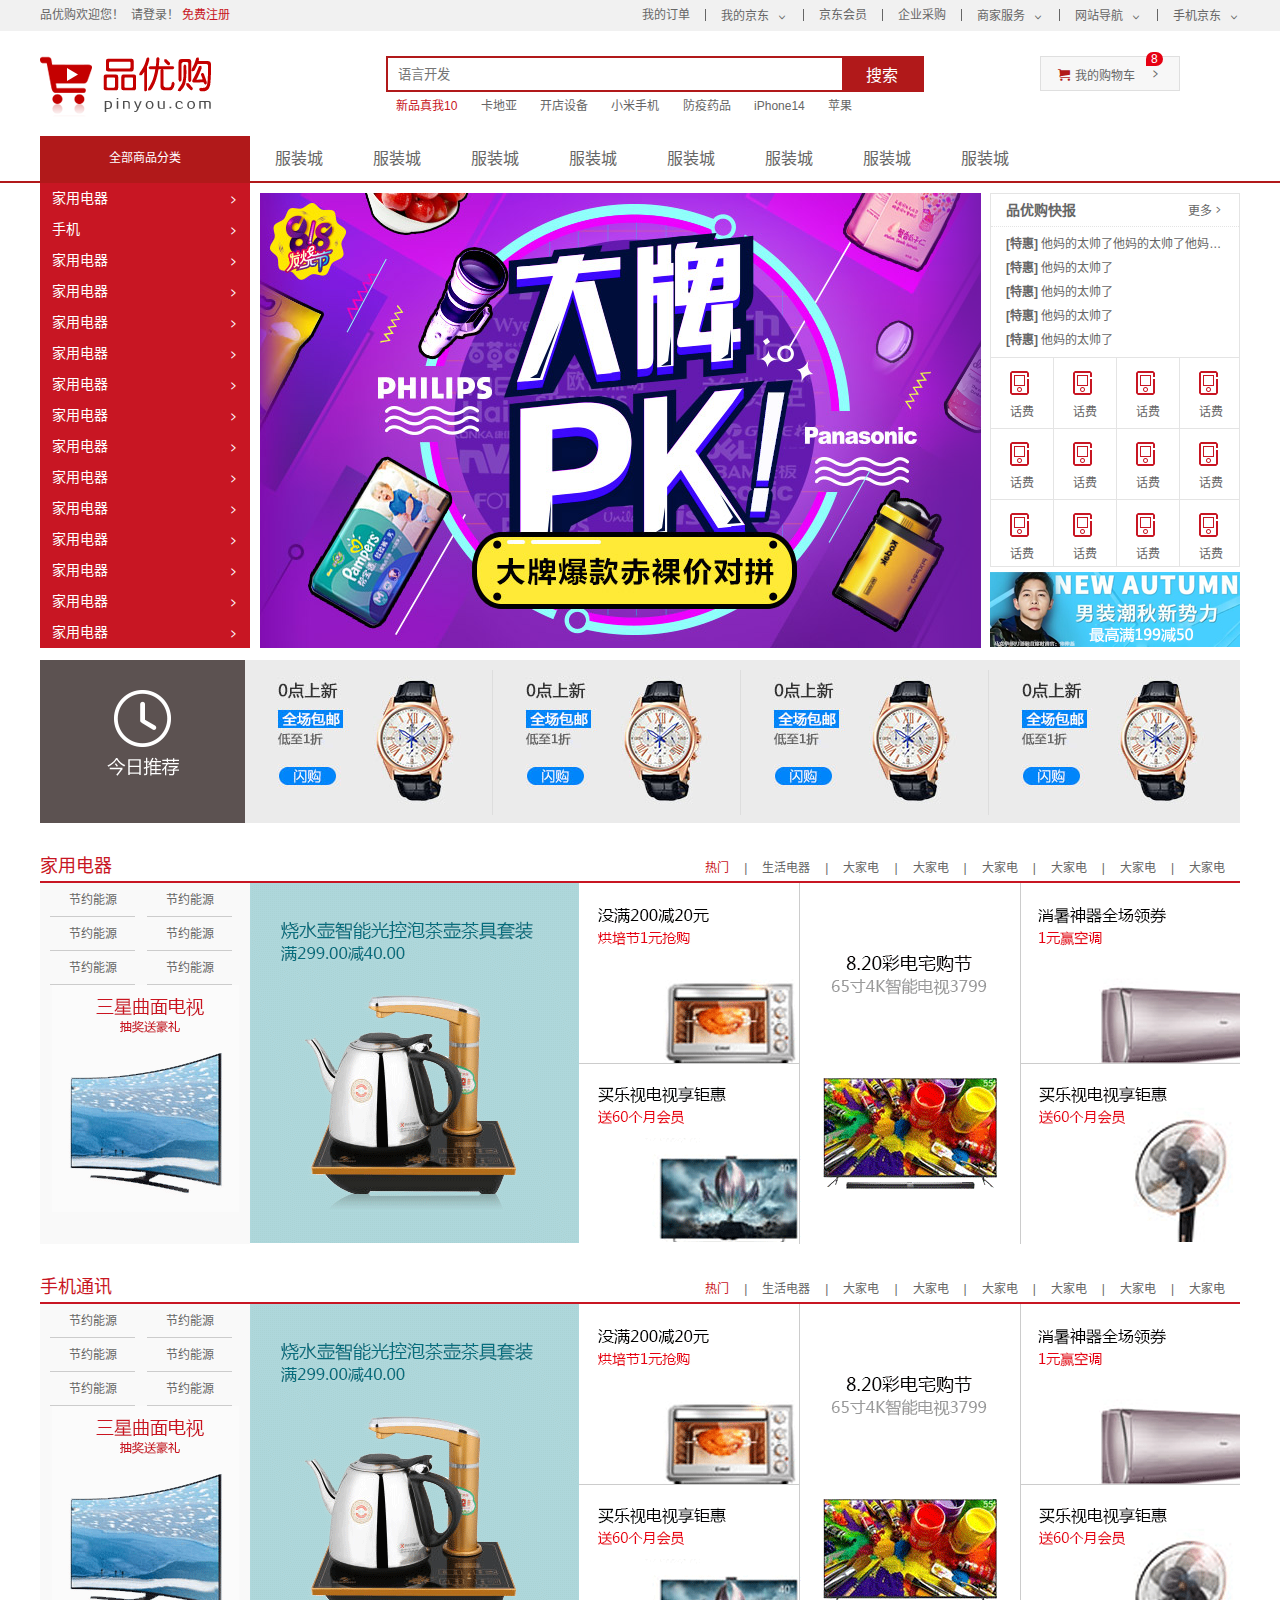
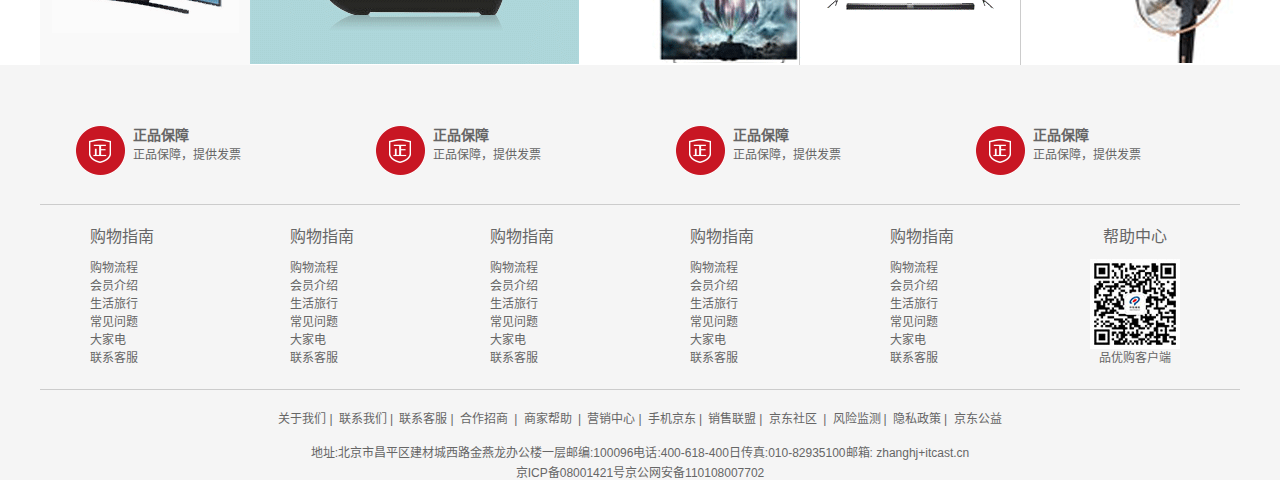
<file: shopping/index.html>
<!DOCTYPE html>
<html lang="zh-CN">

<head>
    <meta charset="UTF-8">
    <meta http-equiv="X-UA-Compatible" content="IE=edge">
    <meta name="viewport" content="width=device-width, initial-scale=1.0">
    <title>品优购商城-综合网购首选-正品低价、品质保障、配送及时、轻松购物！</title>
    <!-- 网站说明 -->
    <meta name="description"
        content="京东JD.COM-专业的综合网上购物商城，为您提供正品低价的购物选择、优质便捷的服务体验。商品来自全球数十万品牌商家，囊括家电、手机、电脑、服装、居家、母婴、美妆、个护、食品、生鲜等丰富品类，满足各种购物需求。" />
    <!-- 关键字 -->
    <meta name="Keywords" content="网上购物,网上商城,家电,手机,电脑,服装,居家,母婴,美妆,个护,食品,生鲜,京东" />

    <!-- 引入favicon图标 -->
    <link rel="shortcut icon" href="favicon.ico" />
    <!-- 引入初始化样式文件 -->
    <link rel="stylesheet" href="css/base.css">
    <!-- 引入公共的样式文件 -->
    <link rel="stylesheet" href="css/common.css">
    <!-- index.css -->
    <link rel="stylesheet" href="css/index.css">
</head>

<body>
    <!-- 快捷导航模块 start-->
    <section class="shortcut">
        <div class="w">
            <div class="fl">
                <ul>
                    <li>品优购欢迎您！ &nbsp;</li>
                    <li><a href="#">请登录！&nbsp;</a><a href="register.html" class="style_red">免费注册</a></li>
                </ul>
            </div>
            <div class="fr">
                <ul>
                    <li>我的订单</li>
                    <li></li>
                    <li class="arrow-icon">我的京东</li>
                    <li></li>
                    <li> 京东会员</li>
                    <li></li>
                    <li>企业采购</li>
                    <li></li>
                    <li class="arrow-icon">商家服务</li>
                    <li></li>
                    <li class="arrow-icon">网站导航</li>
                    <li></li>
                    <li class="arrow-icon">手机京东</li>
                </ul>
            </div>
        </div>
    </section>
    <!-- 快捷导航模块 end-->
    <!-- header 头部模块制作 start-->
    <header class="header w">
        <!-- logo -->
        <div class="logo">
            <h1><a href="index.html" title="品优购商城">品优购商城</a></h1>
        </div>
        <!-- search -->
        <div class="search">
            <input type="search" placeholder="语言开发">
            <button>搜索</button>
        </div>
        <!-- hotwords模块制作 -->
        <div class="hotwords">
            <a href="#" class="style_red">新品真我10</a>
            <a href="#"> 卡地亚</a>
            <a href="#"> 开店设备</a>
            <a href="#">小米手机</a>
            <a href="#">防疫药品</a>
            <a href="#"> iPhone14</a>
            <a href="#">苹果</a>
        </div>
        <!-- 购物车模块 -->
        <div class="shopcar">我的购物车
            <i class="count">8</i>
        </div>
    </header>
    <!-- header end -->
    <!-- nav模块制作 start -->
    <nav class="nav">
        <div class="w">
            <div class="dropdown">
                <div class="dt">全部商品分类</div>
                <div class="dd">
                    <ul>
                        <li><a href="#">家用电器</a></li>
                        <li><a href="list.html">手机</a></li>
                        <li><a href="#">家用电器</a></li>
                        <li><a href="#">家用电器</a></li>
                        <li><a href="#">家用电器</a></li>
                        <li><a href="#">家用电器</a></li>
                        <li><a href="#">家用电器</a></li>
                        <li><a href="#">家用电器</a></li>
                        <li><a href="#">家用电器</a></li>
                        <li><a href="#">家用电器</a></li>
                        <li><a href="#">家用电器</a></li>
                        <li><a href="#">家用电器</a></li>
                        <li><a href="#">家用电器</a></li>
                        <li><a href="#">家用电器</a></li>
                        <li><a href="#">家用电器</a></li>
                    </ul>
                </div>
            </div>
            <div class="navitems">
                <ul>
                    <li><a href="#">服装城</a></li>
                    <li><a href="#">服装城</a></li>
                    <li><a href="#">服装城</a></li>
                    <li><a href="#">服装城</a></li>
                    <li><a href="#">服装城</a></li>
                    <li><a href="#">服装城</a></li>
                    <li><a href="#">服装城</a></li>
                    <li><a href="#">服装城</a></li>
                </ul>
            </div>
        </div>
    </nav>
    <!-- nav模块 end -->
    <!-- 首页main模块 start -->
    <div class="w">
        <div class="main">
            <div class="focus">
                <ul>
                    <li><img src="./upload/focus1.png" alt=""></li>
                </ul>
            </div>
            <div class="newsflash">
                <div class="news">
                    <div class="news-hd">
                        <h5>品优购快报</h5>
                        <a href="#" class="more">更多</a>
                    </div>
                    <div class="news-bd">
                        <ul>
                            <li><a href="#"><strong>[特惠]</strong> 他妈的太帅了他妈的太帅了他妈的太帅了 </a></li>
                            <li><a href="#"><strong>[特惠]</strong> 他妈的太帅了</a></li>
                            <li><a href="#"><strong>[特惠]</strong> 他妈的太帅了</a></li>
                            <li><a href="#"><strong>[特惠]</strong> 他妈的太帅了</a></li>
                            <li><a href="#"><strong>[特惠]</strong> 他妈的太帅了</a></li>
                        </ul>
                    </div>
                </div>
                <div class="lifeservice">
                    <ul>
                        <li>
                            <i></i>
                            <p>话费</p>
                        </li>
                        <li>
                            <i></i>
                            <p>话费</p>
                        </li>
                        <li>
                            <i></i>
                            <p>话费</p>
                        </li>
                        <li>
                            <i></i>
                            <p>话费</p>
                        </li>
                        <li>
                            <i></i>
                            <p>话费</p>
                        </li>
                        <li>
                            <i></i>
                            <p>话费</p>
                        </li>
                        <li>
                            <i></i>
                            <p>话费</p>
                        </li>
                        <li>
                            <i></i>
                            <p>话费</p>
                        </li>
                        <li>
                            <i></i>
                            <p>话费</p>
                        </li>
                        <li>
                            <i></i>
                            <p>话费</p>
                        </li>
                        <li>
                            <i></i>
                            <p>话费</p>
                        </li>
                        <li>
                            <i></i>
                            <p>话费</p>
                        </li>
                    </ul>
                </div>
                <div class="bargain">
                    <img src="./upload/bargain.png" alt="">
                </div>
            </div>
        </div>
    </div>
    <!-- 首页main模块 end -->
    <!-- 推荐模块  start-->
    <div class="recom w">
        <div class="recom_hd">
            <img src="./images/recom.png" alt="">
        </div>
        <div class="recom_bd">
            <ul>
                <li><img src="./upload/recom_03.jpg" alt=""></li>
                <li><img src="./upload/recom_03.jpg" alt=""></li>
                <li><img src="./upload/recom_03.jpg" alt=""></li>
                <li><img src="./upload/recom_03.jpg" alt=""></li>
            </ul>
        </div>
    </div>
    <!-- 推荐模块  end-->
    <!-- 楼层区制作start -->
    <div class="floor">
        <!-- 1楼家用电器楼层 -->
        <div class="w shouji">
            <div class="box_hd">
                <h3>家用电器</h3>
                <div class="tab_list">
                    <ul>
                        <li><a href="#" class="style_red">热门</a>|</li>
                        <li><a href="#">生活电器</a>|</li>
                        <li><a href="#">大家电</a>|</li>
                        <li><a href="#">大家电</a>|</li>
                        <li><a href="#">大家电</a>|</li>
                        <li><a href="#">大家电</a>|</li>
                        <li><a href="#">大家电</a>|</li>
                        <li><a href="#">大家电</a></li>
                    </ul>
                </div>
            </div>
            <div class="box_bd">
                <div class="tab_content">
                    <div class="tab_list_item">
                        <div class="col_210">
                            <ul>
                                <li><a href="#">节约能源</a></li>
                                <li><a href="#">节约能源</a></li>
                                <li><a href="#">节约能源</a></li>
                                <li><a href="#">节约能源</a></li>
                                <li><a href="#">节约能源</a></li>
                                <li><a href="#">节约能源</a></li>
                            </ul>
                            <a href="#"><img src="./upload/floor-1-1.png" alt=""></a>
                        </div>
                        <div class="col_329">
                            <a href="#">
                                <img src="./upload/floor-1-b01.png" alt="">
                            </a>
                        </div>
                        <div class="col_221">
                            <a href="#" class="bb"><img src="./upload/floor-1-2.png" alt=""></a>
                            <a href="#"><img src="./upload/floor-1-3.png" alt=""></a>
                        </div>
                        <div class="col_221">
                            <a href="#"><img src="./upload/floor-1-4.png" alt=""></a>
                        </div>
                        <div class="col_219">
                            <a href="#" class="bb"><img src="./upload/floor-1-5.png" alt=""></a>
                            <a href="#"><img src="./upload/floor-1-6.png" alt=""></a>
                        </div>
                    </div>
                </div>
            </div>
        </div>
        <!--2楼手机通讯楼层  -->
        <div class="w jiadian">
            <div class="box_hd">
                <h3>手机通讯</h3>
                <div class="tab_list">
                    <ul>
                        <li><a href="#" class="style_red">热门</a>|</li>
                        <li><a href="#">生活电器</a>|</li>
                        <li><a href="#">大家电</a>|</li>
                        <li><a href="#">大家电</a>|</li>
                        <li><a href="#">大家电</a>|</li>
                        <li><a href="#">大家电</a>|</li>
                        <li><a href="#">大家电</a>|</li>
                        <li><a href="#">大家电</a></li>
                    </ul>
                </div>
            </div>
            <div class="box_bd">
                <div class="tab_content">
                    <div class="tab_list_item">
                        <div class="col_210">
                            <ul>
                                <li><a href="#">节约能源</a></li>
                                <li><a href="#">节约能源</a></li>
                                <li><a href="#">节约能源</a></li>
                                <li><a href="#">节约能源</a></li>
                                <li><a href="#">节约能源</a></li>
                                <li><a href="#">节约能源</a></li>
                            </ul>
                            <a href="#"><img src="./upload/floor-1-1.png" alt=""></a>
                        </div>
                        <div class="col_329">
                            <a href="#">
                                <img src="./upload/floor-1-b01.png" alt="">
                            </a>
                        </div>
                        <div class="col_221">
                            <a href="#" class="bb"><img src="./upload/floor-1-2.png" alt=""></a>
                            <a href="#"><img src="./upload/floor-1-3.png" alt=""></a>
                        </div>
                        <div class="col_221">
                            <a href="#"><img src="./upload/floor-1-4.png" alt=""></a>
                        </div>
                        <div class="col_219">
                            <a href="#" class="bb"><img src="./upload/floor-1-5.png" alt=""></a>
                            <a href="#"><img src="./upload/floor-1-6.png" alt=""></a>
                        </div>
                    </div>
                </div>
            </div>
        </div>
        <!-- 底部模块制作 start -->
        <footer class="footer">
            <div class="w">
                <div class="mod_servive">
                    <ul>
                        <li>
                            <h5></h5>
                            <div class="service_txt">
                                <h4>正品保障</h4>
                                <p>正品保障，提供发票</p>
                            </div>
                        </li>
                        <li>
                            <h5></h5>
                            <div class="service_txt">
                                <h4>正品保障</h4>
                                <p>正品保障，提供发票</p>
                            </div>
                        </li>
                        <li>
                            <h5></h5>
                            <div class="service_txt">
                                <h4>正品保障</h4>
                                <p>正品保障，提供发票</p>
                            </div>
                        </li>
                        <li>
                            <h5></h5>
                            <div class="service_txt">
                                <h4>正品保障</h4>
                                <p>正品保障，提供发票</p>
                            </div>
                        </li>
                    </ul>
                </div>
                <div class="mod_help">
                    <dl>
                        <dt>购物指南</dt>
                        <dd><a href="#"> 购物流程</a></dd>
                        <dd><a href="#"> 会员介绍</a></dd>
                        <dd><a href="#"> 生活旅行</a></dd>
                        <dd><a href="#"> 常见问题</a></dd>
                        <dd><a href="#"> 大家电</a></dd>
                        <dd><a href="#"> 联系客服</a></dd>
                    </dl>
                    <dl>
                        <dt>购物指南</dt>
                        <dd><a href="#"> 购物流程</a></dd>
                        <dd><a href="#"> 会员介绍</a></dd>
                        <dd><a href="#"> 生活旅行</a></dd>
                        <dd><a href="#"> 常见问题</a></dd>
                        <dd><a href="#"> 大家电</a></dd>
                        <dd><a href="#"> 联系客服</a></dd>
                    </dl>
                    <dl>
                        <dt>购物指南</dt>
                        <dd><a href="#"> 购物流程</a></dd>
                        <dd><a href="#"> 会员介绍</a></dd>
                        <dd><a href="#"> 生活旅行</a></dd>
                        <dd><a href="#"> 常见问题</a></dd>
                        <dd><a href="#"> 大家电</a></dd>
                        <dd><a href="#"> 联系客服</a></dd>
                    </dl>
                    <dl>
                        <dt>购物指南</dt>
                        <dd><a href="#"> 购物流程</a></dd>
                        <dd><a href="#"> 会员介绍</a></dd>
                        <dd><a href="#"> 生活旅行</a></dd>
                        <dd><a href="#"> 常见问题</a></dd>
                        <dd><a href="#"> 大家电</a></dd>
                        <dd><a href="#"> 联系客服</a></dd>
                    </dl>
                    <dl>
                        <dt>购物指南</dt>
                        <dd><a href="#"> 购物流程</a></dd>
                        <dd><a href="#"> 会员介绍</a></dd>
                        <dd><a href="#"> 生活旅行</a></dd>
                        <dd><a href="#"> 常见问题</a></dd>
                        <dd><a href="#"> 大家电</a></dd>
                        <dd><a href="#"> 联系客服</a></dd>
                    </dl>
                    <dl>
                        <dt>帮助中心</dt>
                        <dd>
                            <img src="./images/wx_cz.jpg" alt="">
                            品优购客户端
                        </dd>
                    </dl>
                </div>
                <div class="mod_copyright">
                    <div class="links">
                        <a href=""> 关于我们</a>|
                        <a href=""> 联系我们</a>|
                        <a href=""> 联系客服</a>|
                        <a href="">合作招商 </a>|
                        <a href="">商家帮助</a> |
                        <a href="">营销中心</a>|
                        <a href=""> 手机京东</a>|
                        <a href="">销售联盟</a>|
                        <a href="">京东社区 </a>|
                        <a href="">风险监测</a>|
                        <a href="">隐私政策</a>|
                        <a href="">京东公益 </a>
                    </div>
                    <div class="copyright">地址:北京市昌平区建材城西路金燕龙办公楼一层邮编:100096电话:400-618-400日传真:010-82935100邮箱:
                        zhanghj+itcast.cn <br>京ICP备08001421号京公网安备110108007702
                    </div>
                </div>
            </div>
        </footer>
        <!-- 底部模块制作 end -->

</body>

</html>
</file>
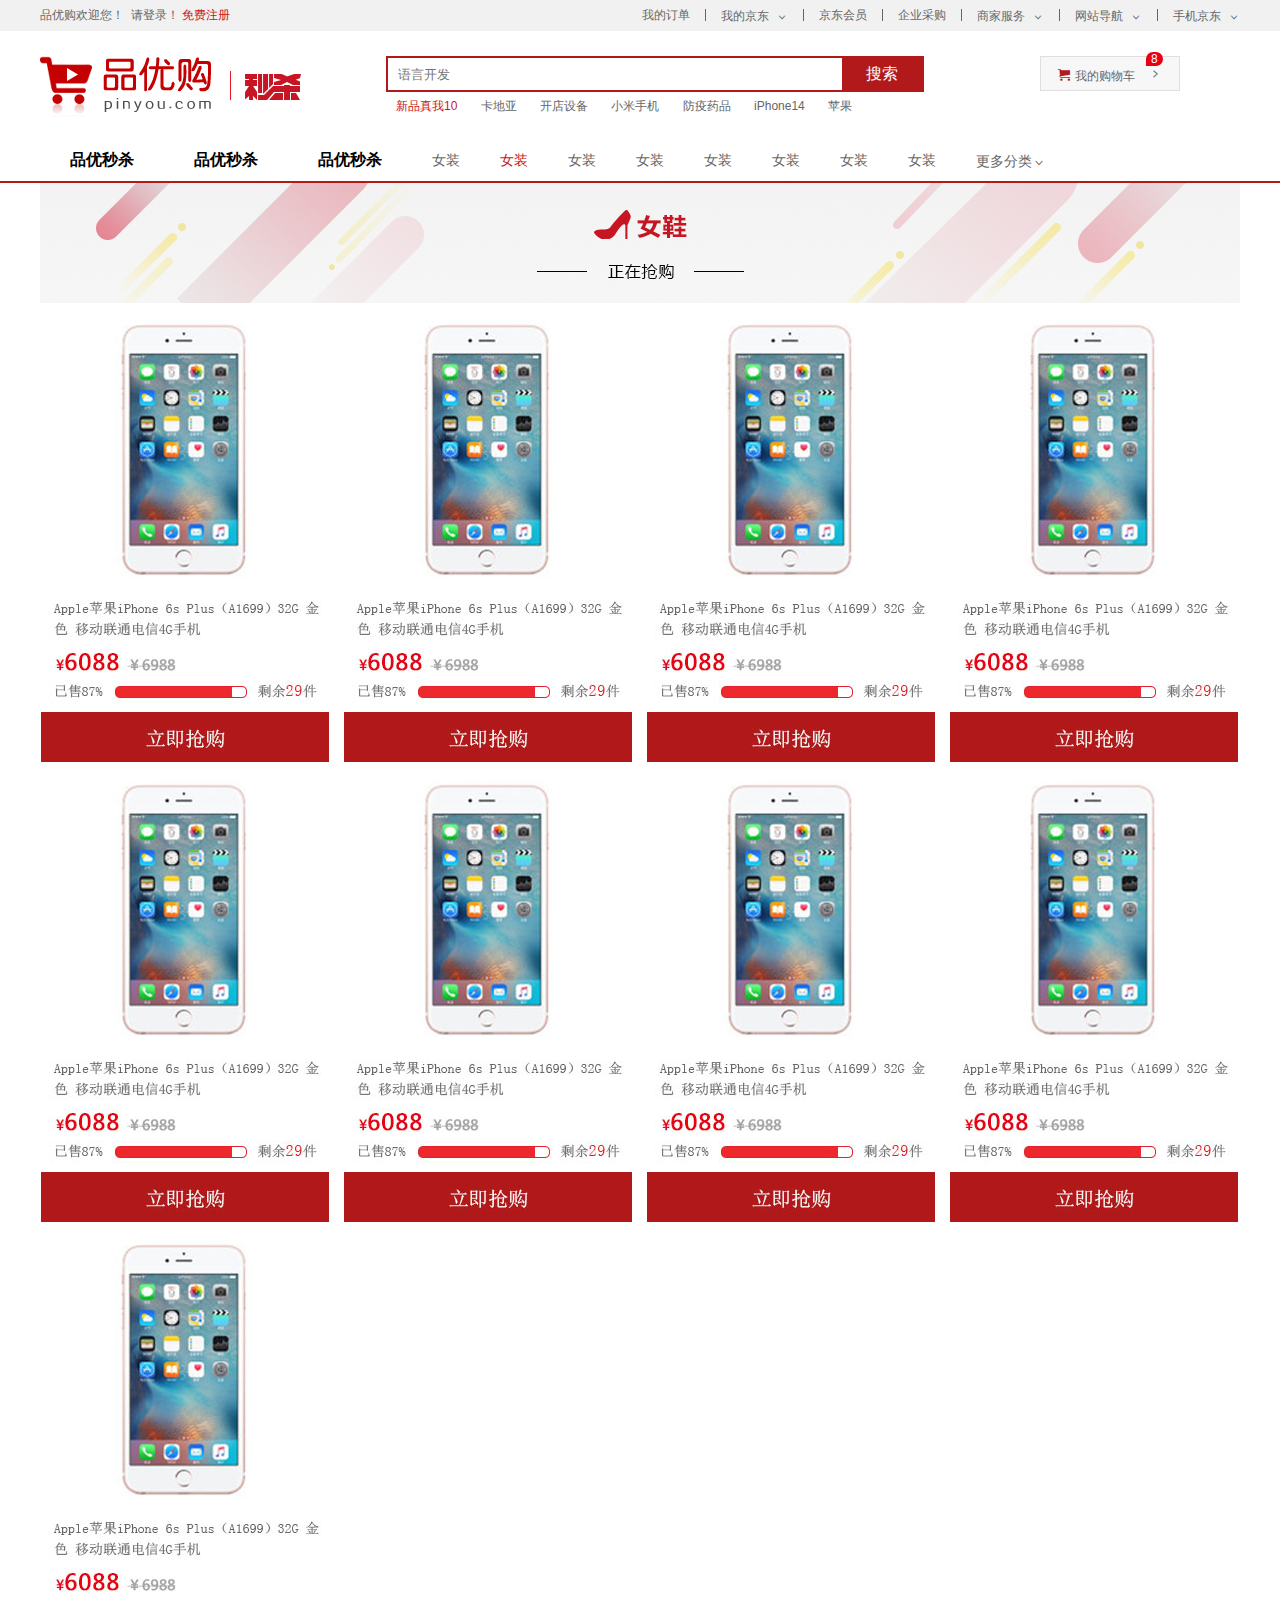
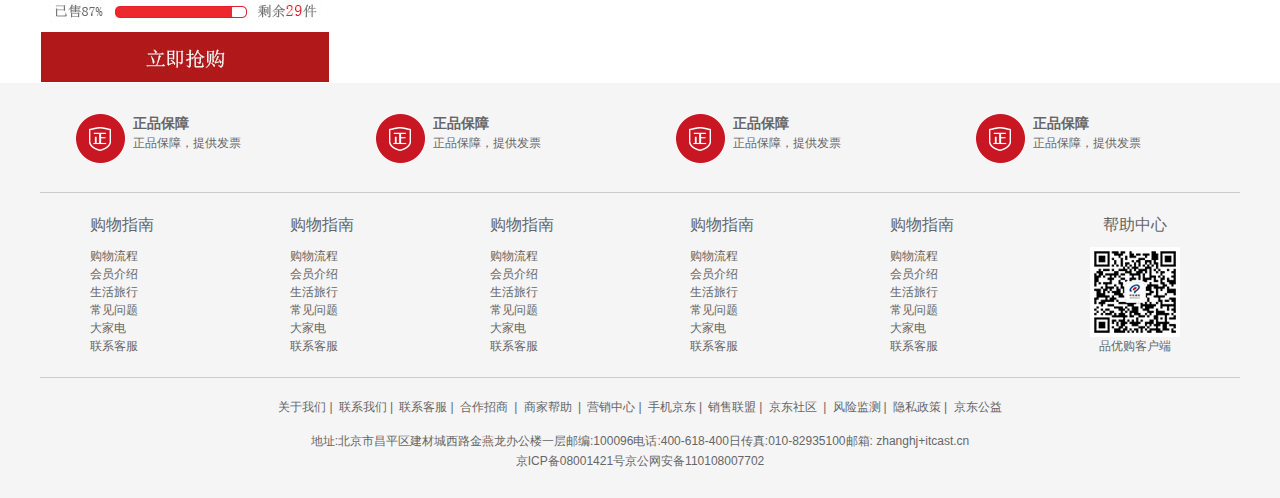
<file: shopping/list.html>
<!DOCTYPE html>
<html lang="en">

<head>
    <meta charset="UTF-8">
    <meta http-equiv="X-UA-Compatible" content="IE=edge">
    <meta name="viewport" content="width=device-width, initial-scale=1.0">
    <title>列表页-综合网购首选-正品低价、品质保障、配送及时、轻松购物！</title>
    <!-- 网站说明 -->
    <meta name="description"
        content="京东JD.COM-专业的综合网上购物商城，为您提供正品低价的购物选择、优质便捷的服务体验。商品来自全球数十万品牌商家，囊括家电、手机、电脑、服装、居家、母婴、美妆、个护、食品、生鲜等丰富品类，满足各种购物需求。" />
    <!-- 关键字 -->
    <meta name="Keywords" content="网上购物,网上商城,家电,手机,电脑,服装,居家,母婴,美妆,个护,食品,生鲜,京东" />
    <!-- 引入favicon图标 -->
    <link rel="shortcut icon" href="favicon.ico" />
    <!-- 引入初始化样式文件 -->
    <link rel="stylesheet" href="css/base.css">
    <!-- 引入公共的样式文件 -->
    <link rel="stylesheet" href="css/common.css">
    <!-- list.html -->
    <link rel="stylesheet" href="css/list.css">
</head>

<body>
    <!-- 快捷导航模块 start-->
    <section class="shortcut">
        <div class="w">
            <div class="fl">
                <ul>
                    <li>品优购欢迎您！ &nbsp;</li>
                    <li><a href="#">请登录！&nbsp;</a><a href="#" class="style_red">免费注册</a></li>
                </ul>
            </div>
            <div class="fr">
                <ul>
                    <li>我的订单</li>
                    <li></li>
                    <li class="arrow-icon">我的京东</li>
                    <li></li>
                    <li> 京东会员</li>
                    <li></li>
                    <li>企业采购</li>
                    <li></li>
                    <li class="arrow-icon">商家服务</li>
                    <li></li>
                    <li class="arrow-icon">网站导航</li>
                    <li></li>
                    <li class="arrow-icon">手机京东</li>
                </ul>
            </div>
        </div>
    </section>
    <!-- 快捷导航模块 end-->
    <!-- header 头部模块制作 start-->
    <header class="header w">
        <!-- logo -->
        <div class="logo">
            <h1><a href="index.html" title="品优购商城">品优购商城</a></h1>
        </div>
        <!-- 列表页的秒杀 -->
        <div class="sk">
            <img src="./images/sk.png" alt="">
        </div>
        <!-- search -->
        <div class="search">
            <input type="search" placeholder="语言开发">
            <button>搜索</button>
        </div>
        <!-- hotwords模块制作 -->
        <div class="hotwords">
            <a href="#" class="style_red">新品真我10</a>
            <a href="#"> 卡地亚</a>
            <a href="#"> 开店设备</a>
            <a href="#">小米手机</a>
            <a href="#">防疫药品</a>
            <a href="#"> iPhone14</a>
            <a href="#">苹果</a>
        </div>
        <!-- 购物车模块 -->
        <div class="shopcar">我的购物车
            <i class="count">8</i>
        </div>
    </header>
    <!-- header end -->
    <!-- nav模块制作 start -->
    <nav class="nav">
        <div class="w">
            <div class="sk_list">
                <ul>
                    <li><a href="#">品优秒杀</a></li>
                    <li><a href="#">品优秒杀</a></li>
                    <li><a href="#">品优秒杀</a></li>
                </ul>
            </div>
            <div class="sk_cot">
                <ul>
                    <li><a href="#">女装</a></li>
                    <li><a href="#" class="style_red">女装</a></li>
                    <li><a href="#">女装</a></li>
                    <li><a href="#">女装</a></li>
                    <li><a href="#">女装</a></li>
                    <li><a href="#">女装</a></li>
                    <li><a href="#">女装</a></li>
                    <li><a href="#">女装</a></li>
                    <li><a href="#">更多分类</a>></li>
                </ul>
            </div>
        </div>
    </nav>
    <!-- nav模块 end -->
    <!-- 列表页主体部分 start-->
    <div class="w sk_container">
        <div class="sk_hd">
            <img src="./upload/bg_03.png" alt="">
        </div>
        <div class="sk_bd">
            <ul class="clearfix">
                <li>
                    <img src="./upload/list.jpg" alt="">
                </li>
                <li>
                    <img src="./upload/list.jpg" alt="">
                </li>
                <li>
                    <img src="./upload/list.jpg" alt="">
                </li>
                <li>
                    <img src="./upload/list.jpg" alt="">
                </li>
                <li>
                    <img src="./upload/list.jpg" alt="">
                </li>
                <li>
                    <img src="./upload/list.jpg" alt="">
                </li>
                <li>
                    <img src="./upload/list.jpg" alt="">
                </li>
                <li>
                    <img src="./upload/list.jpg" alt="">
                </li>
                <li>
                    <img src="./upload/list.jpg" alt="">
                </li>
            </ul>
        </div>
    </div>
    <!-- 底部模块制作 start -->
    <footer class="footer">
        <div class="w">
            <div class="mod_servive">
                <ul>
                    <li>
                        <h5></h5>
                        <div class="service_txt">
                            <h4>正品保障</h4>
                            <p>正品保障，提供发票</p>
                        </div>
                    </li>
                    <li>
                        <h5></h5>
                        <div class="service_txt">
                            <h4>正品保障</h4>
                            <p>正品保障，提供发票</p>
                        </div>
                    </li>
                    <li>
                        <h5></h5>
                        <div class="service_txt">
                            <h4>正品保障</h4>
                            <p>正品保障，提供发票</p>
                        </div>
                    </li>
                    <li>
                        <h5></h5>
                        <div class="service_txt">
                            <h4>正品保障</h4>
                            <p>正品保障，提供发票</p>
                        </div>
                    </li>
                </ul>
            </div>
            <div class="mod_help">
                <dl>
                    <dt>购物指南</dt>
                    <dd><a href="#"> 购物流程</a></dd>
                    <dd><a href="#"> 会员介绍</a></dd>
                    <dd><a href="#"> 生活旅行</a></dd>
                    <dd><a href="#"> 常见问题</a></dd>
                    <dd><a href="#"> 大家电</a></dd>
                    <dd><a href="#"> 联系客服</a></dd>
                </dl>
                <dl>
                    <dt>购物指南</dt>
                    <dd><a href="#"> 购物流程</a></dd>
                    <dd><a href="#"> 会员介绍</a></dd>
                    <dd><a href="#"> 生活旅行</a></dd>
                    <dd><a href="#"> 常见问题</a></dd>
                    <dd><a href="#"> 大家电</a></dd>
                    <dd><a href="#"> 联系客服</a></dd>
                </dl>
                <dl>
                    <dt>购物指南</dt>
                    <dd><a href="#"> 购物流程</a></dd>
                    <dd><a href="#"> 会员介绍</a></dd>
                    <dd><a href="#"> 生活旅行</a></dd>
                    <dd><a href="#"> 常见问题</a></dd>
                    <dd><a href="#"> 大家电</a></dd>
                    <dd><a href="#"> 联系客服</a></dd>
                </dl>
                <dl>
                    <dt>购物指南</dt>
                    <dd><a href="#"> 购物流程</a></dd>
                    <dd><a href="#"> 会员介绍</a></dd>
                    <dd><a href="#"> 生活旅行</a></dd>
                    <dd><a href="#"> 常见问题</a></dd>
                    <dd><a href="#"> 大家电</a></dd>
                    <dd><a href="#"> 联系客服</a></dd>
                </dl>
                <dl>
                    <dt>购物指南</dt>
                    <dd><a href="#"> 购物流程</a></dd>
                    <dd><a href="#"> 会员介绍</a></dd>
                    <dd><a href="#"> 生活旅行</a></dd>
                    <dd><a href="#"> 常见问题</a></dd>
                    <dd><a href="#"> 大家电</a></dd>
                    <dd><a href="#"> 联系客服</a></dd>
                </dl>
                <dl>
                    <dt>帮助中心</dt>
                    <dd>
                        <img src="./images/wx_cz.jpg" alt="">
                        品优购客户端
                    </dd>
                </dl>
            </div>
            <div class="mod_copyright">
                <div class="links">
                    <a href=""> 关于我们</a>|
                    <a href=""> 联系我们</a>|
                    <a href=""> 联系客服</a>|
                    <a href="">合作招商 </a>|
                    <a href="">商家帮助</a> |
                    <a href="">营销中心</a>|
                    <a href=""> 手机京东</a>|
                    <a href="">销售联盟</a>|
                    <a href="">京东社区 </a>|
                    <a href="">风险监测</a>|
                    <a href="">隐私政策</a>|
                    <a href="">京东公益 </a>
                </div>
                <div class="copyright">地址:北京市昌平区建材城西路金燕龙办公楼一层邮编:100096电话:400-618-400日传真:010-82935100邮箱:
                    zhanghj+itcast.cn <br>京ICP备08001421号京公网安备110108007702
                </div>
            </div>
        </div>
    </footer>
    <!-- 底部模块制作 end -->

</body>

</html>
</file>
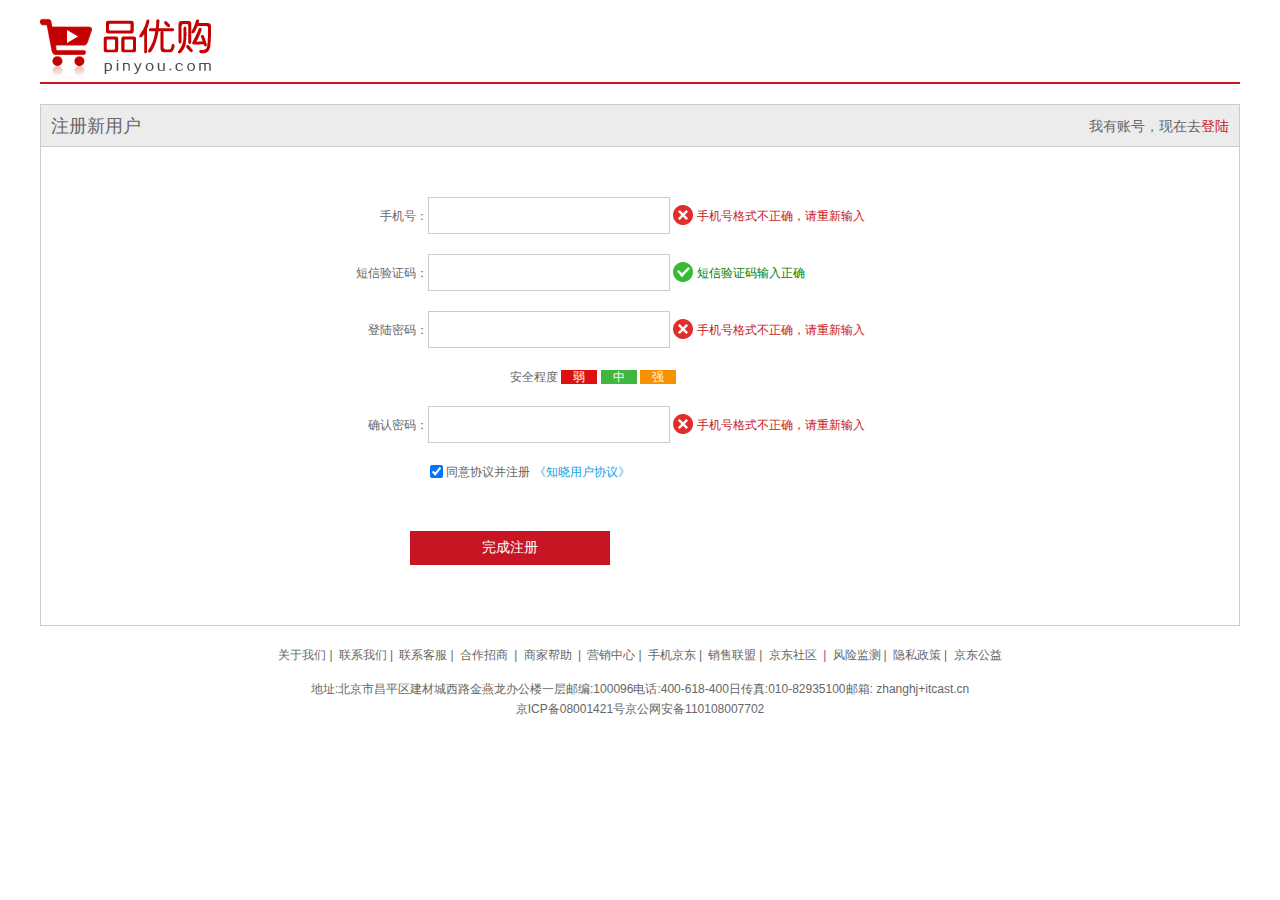
<file: shopping/register.html>
<!DOCTYPE html>
<html lang="en">

<head>
    <meta charset="UTF-8">
    <meta http-equiv="X-UA-Compatible" content="IE=edge">
    <meta name="viewport" content="width=device-width, initial-scale=1.0">
    <title>个人注册</title>
    <!-- 引入favicon图标 -->
    <link rel="shortcut icon" href="favicon.ico" />
    <!-- 引入初始化样式文件 -->
    <link rel="stylesheet" href="css/base.css">
    <!-- register.css -->
    <link rel="stylesheet" href="css/register.css">
</head>

<body>
    <div class="w">
        <header>
            <div class="logo">
                <a href="index.html"><img src="./images/logo.png" alt=""></a>
            </div>
        </header>
        <div class="registerarea">
            <h3>注册新用户
                <div class="login">
                    我有账号，现在去<a href="#">登陆</a>
                </div>
            </h3>
            <div class="reg_form">
                <form action="">
                    <ul>
                        <li><label for="">手机号：</label><input type="text" class="inp">
                            <span class="error"> <i class="error_icon"></i> 手机号格式不正确，请重新输入</span>
                        </li>
                        <li><label for="">短信验证码：</label><input type="text" class="inp">
                            <span class="success"> <i class="success_icon"></i> 短信验证码输入正确</span>
                        </li>
                        <li><label for="">登陆密码：</label><input type="password" class="inp">
                            <span class="error"> <i class="error_icon"></i> 手机号格式不正确，请重新输入</span>
                        </li>

                        <ul>
                            <li class="safe">安全程度 <em class="ruo">弱</em> <em class="zhong">中</em>
                                <em class="qiang">强</em>
                            </li>
                        </ul>
                        <li><label for="">确认密码：</label><input type="text" class="inp">
                            <span class="error"> <i class="error_icon"></i> 手机号格式不正确，请重新输入</span>
                        </li>
                        <li class="agree"><input type="checkbox" checked="checked"> 同意协议并注册
                            <a href="#">《知晓用户协议》</a>
                        </li>
                        <li><input type="submit" value="完成注册" class="btn"></li>
                    </ul>
                </form>
            </div>
        </div>
        <footer>
            <div class="mod_copyright">
                <div class="links">
                    <a href=""> 关于我们</a>|
                    <a href=""> 联系我们</a>|
                    <a href=""> 联系客服</a>|
                    <a href="">合作招商 </a>|
                    <a href="">商家帮助</a> |
                    <a href="">营销中心</a>|
                    <a href=""> 手机京东</a>|
                    <a href="">销售联盟</a>|
                    <a href="">京东社区 </a>|
                    <a href="">风险监测</a>|
                    <a href="">隐私政策</a>|
                    <a href="">京东公益 </a>
                </div>
                <div class="copyright">地址:北京市昌平区建材城西路金燕龙办公楼一层邮编:100096电话:400-618-400日传真:010-82935100邮箱:
                    zhanghj+itcast.cn <br>京ICP备08001421号京公网安备110108007702
                </div>
            </div>
        </footer>
    </div>
</body>

</html>
</file>
<file: shopping/css/base.css>
* {
    margin: 0;
    padding: 0;
    box-sizing: border-box;
}

em,
i {
    /* 斜体文字取消倾斜 */
    font-style: normal
}

li {
    list-style: none
}

img {
    /* 兼容性问题：图片外边包含链接会有边框的问题 */
    border: 0;

    vertical-align: middle
}

button {
    cursor: pointer
}

a {
    color: #666;
    text-decoration: none
}

a:hover {
    color: #c81623
}

button,
input {
    font-family: Microsoft YaHei, Heiti SC, tahoma, arial, Hiragino Sans GB, "\5B8B\4F53", sans-serif;
    outline: none;
    border: 0;

}

body {
    /* 抗锯齿性 让 文字显示更清晰 */
    -webkit-font-smoothing: antialiased;
    background-color: #fff;
    font: 12px/1.5 Microsoft YaHei, Heiti SC, tahoma, arial, Hiragino Sans GB, "\5B8B\4F53", sans-serif;
    color: #666
}

.hide,
.none {
    display: none
}

/* 清楚浮动 */
.clearfix:after {
    visibility: hidden;
    clear: both;
    display: block;
    content: ".";
    height: 0
}

.clearfix {
    *zoom: 1
}
</file>
<file: shopping/css/common.css>
/* 声明字体图标 路径问题 */
@font-face {
    font-family: 'icomoon';
    src: url('../fonts/icomoon.eot?njxhox');
    src: url('../fonts/icomoon.eot?njxhox#iefix') format('embedded-opentype'),
        url('../fonts/icomoon.ttf?njxhox') format('truetype'),
        url('../fonts/icomoon.woff?njxhox') format('woff'),
        url('../fonts/icomoon.svg?njxhox#icomoon') format('svg');
    font-weight: normal;
    font-style: normal;
    font-display: block;
}

/* 版心 */
.w {
    width: 1200px;
    margin: 0 auto;
}

/* 快捷导航模块 */
.shortcut {
    height: 31px;
    line-height: 31px;
    background-color: #f1f1f1;
}

.style_red {
    color: #c81623;
}

.fl {
    float: left;
}

.fr {
    float: right;
}

.shortcut ul li {
    float: left;
}

/* 选择所有的偶数的小li */
.shortcut .fr ul li:nth-child(even) {
    width: 1px;
    height: 12px;
    background-color: #666666;
    margin: 9px 15px;
}

.arrow-icon::after {
    font-family: 'icomoon';
    content: '\ea50';
    margin-left: 7px;
}

/* header标签模块 */
.header {
    position: relative;
    height: 105px;
}

/* logo */
.logo {
    position: absolute;
    top: 25px;
    width: 171px;
    height: 61px;
}

.logo a {
    display: block;
    width: 171px;
    height: 61px;
    background: url(../images/logo.png) no-repeat;
    font-size: 0;
}

/* search */
.search {
    position: absolute;
    left: 346px;
    top: 25px;
    width: 538px;
    height: 36px;
    border: 2px solid #b1191a;
}

.search input {
    float: left;
    width: 454px;
    height: 32px;
    padding-left: 10px;
}

.search button {
    float: left;
    width: 80px;
    height: 32px;
    background-color: #b1191a;
    font-size: 16px;
    color: #fff;
}

/* hotwords */
.hotwords {
    position: absolute;
    top: 66px;
    left: 346px;
}

.hotwords a {
    margin: 0 10px;
}

/* shopcar */
.shopcar {
    position: absolute;
    right: 60px;
    top: 25px;
    width: 140px;
    height: 35px;
    line-height: 35px;
    text-align: center;
    border: 1px solid #dfdfdf;
    background-color: #f7f7f7;
}

.shopcar::before {
    font-family: 'icomoon';
    margin-right: 5px;
    content: '\e93a';
    color: #b1191a;
}

.shopcar::after {
    font-family: 'icomoon';
    font-size: 14px;
    content: '\ea51';
    margin-left: 10px;
}

.count {
    position: absolute;
    top: -5px;
    left: 105px;
    height: 14px;
    /* 这里继承了行高 需要调整 */
    line-height: 14px;
    color: #fff;
    background-color: #e60012;
    border-radius: 7px 7px 7px 0;
    padding: 0 5px;
}

/* nav  */
.nav {
    height: 47px;
    border-bottom: 2px solid #b1191a;
}

.nav .dropdown {
    float: left;
    width: 210px;
    height: 45px;
    background-color: #b1191a;
}

.nav .navitems {
    float: left;
}

.dropdown .dt {
    width: 100%;
    height: 100%;
    color: #fff;
    text-align: center;
    line-height: 45px;
}

.dropdown .dd {
    width: 210px;
    height: 465px;
    background-color: #c81623;
    margin-top: 2px;
}

.dropdown .dd ul li {
    position: relative;
    height: 31px;
    line-height: 31px;
    margin-left: 2px;
    padding-left: 10px;
}

.dropdown .dd ul li::after {
    position: absolute;
    top: 2px;
    right: 10px;
    font-size: 14px;
    color: #fff;
    font-family: 'icomoon';
    content: '\ea51';
}

.dropdown .dd ul li:hover {
    background-color: #fff;
}

.dropdown .dd ul li a {
    font-size: 14px;
    color: #fff;
}

.dropdown .dd ul li:hover a {
    color: #e60012;
}

.navitems ul li {
    float: left;
}

.navitems ul li a {
    height: 45px;
    line-height: 45px;
    font-size: 16px;
    padding: 0 25px;
}

.footer {
    height: 415px;
    background-color: #f5f5f5;
    padding-top: 30px;
}

.mod_servive {
    height: 80px;
    border-bottom: 1px solid #ccc;
}

.mod_servive ul li {
    float: left;
    width: 300px;
    height: 50px;
    padding-left: 35px;
}

.mod_servive ul li h5 {
    float: left;
    width: 50px;
    height: 50px;
    background: url(../images/icons.png) no-repeat -252px -2px;
    margin-right: 8px;
}

.service_txt h4 {
    font-size: 14px;
}

.service_txt p {
    font-size: 12px;
}

.mod_help {
    height: 185px;
    border-bottom: 1px solid #ccc;
    padding-top: 20px;
    padding-left: 50px;
}

.mod_help dl {
    float: left;
    width: 200px;
}

.mod_help dl:last-child {
    width: 90px;
    text-align: center;
}

.mod_help dl dt {
    font-size: 16px;
    margin-bottom: 10px;
}

.mod_copyright {
    text-align: center;
    padding-top: 20px;
}

.links {
    margin-bottom: 15px;
}

.links a {
    margin: 0 3px;
}

.copyright {
    line-height: 20px;
}
</file>
<file: shopping/css/index.css>
.main {
    width: 980px;
    height: 455px;
    margin-left: 220px;
    margin-top: 10px;
}

.focus {
    float: left;
    width: 721px;
    height: 455px;
    background-color: red;
}

.newsflash {
    float: right;
    width: 250px;
    height: 455px;
}

.news {
    height: 165px;
    border: 1px solid #e4e4e4;
}

.news-hd {
    height: 33px;
    line-height: 33px;
    border-bottom: 1px dotted #e4e4e4;
    padding: 0 15px;
}



.news-hd h5 {
    font-size: 14px;
    float: left;
}

.news-hd .more {
    float: right;
}

.news-hd .more::after {
    font-family: 'icomoon';
    content: '\ea51';
}


.news-bd {
    padding: 5px 15px 0;
}

.news-bd ul li {
    height: 24px;
    line-height: 24px;
    overflow: hidden;
    white-space: nowrap;
    text-overflow: ellipsis;
}


.lifeservice {
    overflow: hidden;
    height: 209px;
    border: 1px solid #e4e4e4;
    border-top: 0;
}

.lifeservice ul {
    width: 252px;
}

.lifeservice ul li {
    float: left;
    width: 63px;
    height: 71px;
    border-right: 1px solid #e4e4e4;
    border-bottom: 1px solid #e4e4e4;
    text-align: center;
}

.lifeservice ul li i {
    /* 行内元素要转化为行内块元素才能加宽高 */
    display: inline-block;
    width: 24px;
    height: 28px;
    background-color: pink;
    margin-top: 12px;
    background: url(../images/icons.png) no-repeat -19px -15px;
}

.bargain {
    margin-top: 5px;
}

/* 推荐模块 */
.recom {
    height: 163px;
    background-color: #ebebeb;
    margin-top: 12px;
}

.recom_hd {
    float: left;
    height: 163px;
    width: 205px;
    background-color: #5c5251;
    text-align: center;
    padding-top: 30px;
}

.recom_bd {
    float: left;

}

.recom_bd ul li {
    position: relative;
    float: left;
}

.recom_bd ul li img {
    width: 248px;
    height: 163px;
}

.recom_bd ul li:nth-child(-n+3):after {
    content: '';
    right: 0;
    top: 10px;
    position: absolute;
    width: 1px;
    height: 145px;
    background-color: #dddddd;
}

/* 家用电器模块 */
.box_hd {
    height: 30px;
    border-bottom: 2px solid #c81623;
}

.box_hd h3 {
    float: left;
    font-size: 18px;
    color: #c81623;
    font-weight: 400;
}

.tab_list {
    float: right;
    line-height: 30px;
}

.tab_list ul li {
    float: left;

}

.tab_list ul li a {
    margin: 0 15px;
}

.floor .w {
    margin-top: 30px;
}

.box_bd {
    height: 361px;
}

.tab_list_item>div {
    float: left;
    height: 361px;

}

.col_210 {
    width: 210px;
    background-color: #f9f9f9;
    text-align: center;
}

.col_210 ul {
    padding-left: 10px;
}

.col_210 ul li {
    float: left;
    width: 85px;
    height: 34px;
    line-height: 34px;
    text-align: center;
    border-bottom: 1px solid #ccc;
    margin-right: 12px;
}

.col_329 {
    width: 329px;
}

.col_221 {
    width: 221px;
    border-right: 1px solid #ccc;
}

.col_219 {
    width: 219px;
}

.bb {
    display: block;
    border-bottom: 1px solid #ccc;
}
</file>
<file: shopping/css/list.css>
.nav {
    overflow: hidden;
}

.sk {
    position: absolute;
    left: 190px;
    top: 40px;
    border-left: 1px solid #e81523;
    padding: 3px 0 0 14px;
}

.sk_list {
    float: left;
}

.sk_list ul li {
    float: left;
}

.sk_list ul li a {
    display: block;
    line-height: 47px;
    padding: 0 30px;
    font-size: 16px;
    font-weight: 700;
    color: #000;
}

.sk_cot {
    float: left;
}

.sk_cot ul li {
    float: left;
}

.sk_cot ul li a {
    display: block;
    line-height: 49px;
    padding: 0 20px;
    font-size: 14px;

}

.sk_cot ul li:last-child a::after {
    content: '\ea50';
    font-family: 'icomoon';
}

.sk_bd ul li {
    overflow: hidden;
    float: left;
    margin-right: 13px;
    width: 290px;
    height: 460px;
    border: 1px solid transparent;
}

.sk_bd ul li:nth-child(4n) {
    margin-right: 0;
}

.sk_bd ul li:hover {
    border: 1px solid #e81523;
}
</file>
<file: shopping/css/register.css>
.w {
    width: 1200px;
    margin: 0 auto;
}

header {
    height: 84px;
    border-bottom: 2px solid #c81523;
}

.logo {
    padding-top: 18px;
}

.registerarea {
    height: 522px;
    border: 1px solid #ccc;
    margin-top: 20px;
}

.registerarea h3 {
    height: 42px;
    border-bottom: 1px solid #ccc;
    background-color: #ececec;
    line-height: 42px;
    padding: 0 10px;
    font-size: 18px;
    font-weight: 400;
}

.login {
    float: right;
    font-size: 14px;
}

.login a {
    color: #c81523;
}

.reg_form {
    width: 600px;

    margin: 50px auto 0;
}

.reg_form ul li {
    margin-bottom: 20px;
}

.reg_form ul li label {
    display: inline-block;
    width: 88px;
    text-align: right;
}

.reg_form ul li .inp {
    width: 242px;
    height: 37px;
    border: 1px solid #ccc;
}

.error {
    color: #c81523;
}

.error_icon,
.success_icon {
    display: inline-block;
    vertical-align: middle;
    width: 20px;
    height: 20px;
    background: url(../images/error.png) no-repeat;
    margin-top: -4px;
}

.success {
    color: green;
}

.success_icon {
    background: url(../images/success.png) no-repeat;

}

.safe {
    padding-left: 170px;
}

.safe em {
    padding: 0 12px;
    color: #fff;
}

.ruo {
    background-color: #de1111;
}

.zhong {
    background-color: #40b83f
}

.qiang {
    background-color: #f79100;
}

.agree {
    padding-left: 90px;
}

.agree input {
    vertical-align: middle;
    margin-top: -2px;
}

.agree a {
    color: #1ba1e6;
}

.btn {
    width: 200px;
    height: 34px;
    background-color: #c81523;
    font-size: 14px;
    color: #fff;
    margin: 30px 0 0 70px;
}

.mod_copyright {
    text-align: center;
    padding-top: 20px;
}

.links {
    margin-bottom: 15px;
}

.links a {
    margin: 0 3px;
}

.copyright {
    line-height: 20px;
}
</file>
